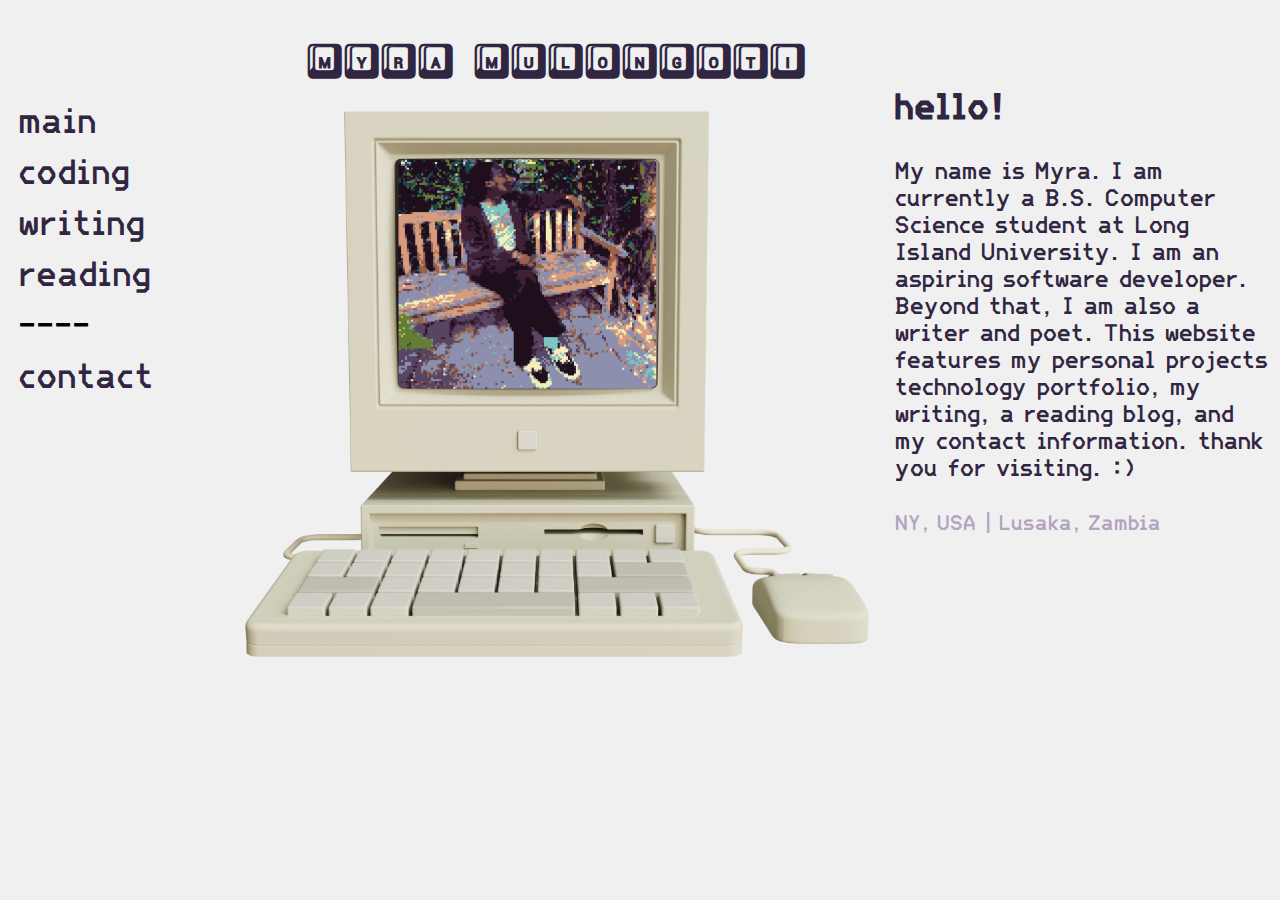
<file: index.html>
<!DOCTYPE html>
<html>
<head>
    <meta charset="utf-8" />
    <meta http-equiv="X-UA-Compatible" content="IE=edge">
    <title>myra m</title>
    <meta name="viewport" content="width=device-width, initial-scale=1">
    <link rel="stylesheet" type="text/css" media="screen" href="style-home.css" />
</head>
<body>
    <div class="container">
        <div class="left-nav">
            <ul>
                <li><a href="index.html">main</a></li>
                <li><a href="code.html">coding</a></li>
                <li><a href="writing.html">writing</a></li>
                <li><a href="reading.html">reading</a></li>
                <li>----</li>
                <li><a href="contact.html">contact</a></li>
            </ul>
        </div>
        <div class="middle-content">
            <h1><strong>MYRA MULONGOTI</strong></h1>
            <a href="https://myramul.github.io"><img src="index_comp.png" alt="Portfolio Image"></a>
        </div>
        <div class="right-about">
            <h2>hello!</h2>
            <p> My name is Myra. I am currently a B.S. Computer Science student at Long Island University.
                I am an aspiring software developer. Beyond that, I am also a writer and poet.
                This website features my personal projects technology portfolio, my writing, a reading blog, 
                and my contact information. thank you for visiting. :)
                <br><br>
                <span class="location">NY, USA | Lusaka, Zambia</span>
            </p>
        </div>
    </div>
</body>
</html>
</file>
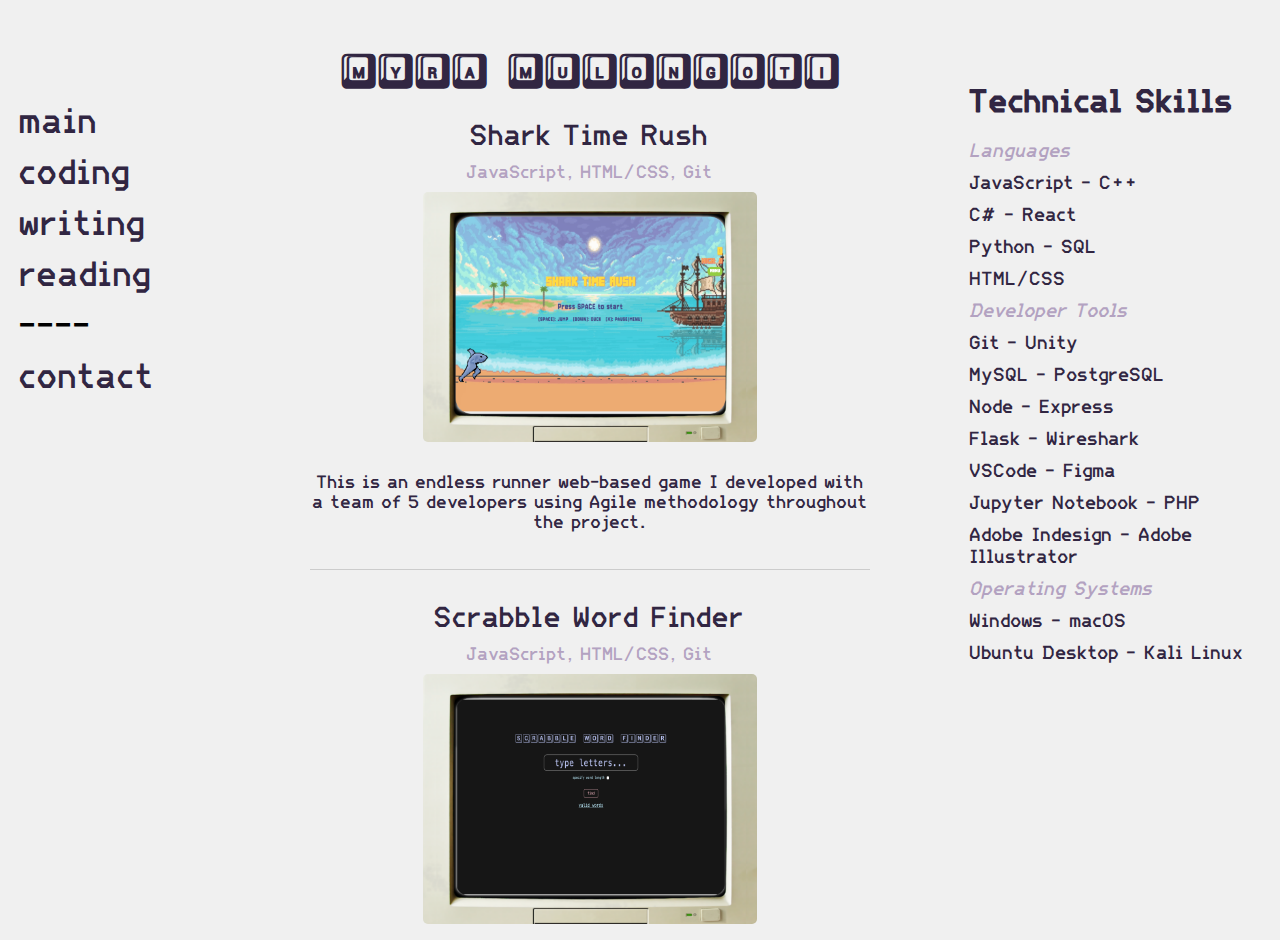
<file: code.html>
<!DOCTYPE html>
<html lang="en">
<head>
    <meta charset="UTF-8">
    <meta name="viewport" content="width=device-width, initial-scale=1.0">
    <title>myra m - coding</title>
    <link rel="stylesheet" type="text/css" media="screen" href="style-code.css" />
</head>
<body>
    <div class="container">
        <div class="left-nav">
            <ul>
                <li><a href="index.html">main</a></li>
                <li><a href="code.html">coding</a></li>
                <li><a href="writing.html">writing</a></li>
                <li><a href="reading.html">reading</a></li>
                <li>----</li>
                <li><a href="contact.html">contact</a></li>
            </ul>
        </div>
        <div class="middle-content">
            <h1><strong>MYRA MULONGOTI</strong></h1>
            <div class="project-list">
                <div class="project">
                    <a href="https://myramul.github.io/SharkTimeRush/">Shark Time Rush</a>
                    <p class="tech-used">
                        JavaScript,
                        HTML/CSS,
                        Git
                    </p>
                    <a href="https://myramul.github.io/SharkTimeRush/"><img src="str_screenshot.png" alt="Shark Time Rush Project Screenshot"></a>
                    <p>This is an endless runner web-based game I developed with a team of 5 developers 
                        using Agile methodology throughout the project.</p>
                </div>
                <div class="project">
                    <a href="https://myramul.github.io/scrabbleWordFinder/">Scrabble Word Finder</a>
                    <p class="tech-used">
                        JavaScript,
                        HTML/CSS,
                        Git
                    </p>
                    <a href="https://myramul.github.io/scrabbleWordFinder/"><img src="scrab_screenshot.png" alt="Scrabble Word Finder Project Screenshot"></a>
                    <p>Developed a user-friendly website that helps beginner Scrabble players improve their 
                        vocabulary by generating valid words and their corresponding scores 
                        from user-provided letters.</p>
                </div>
                <div class="project">
                    <a href="https://myramul.github.io/musicMap/">Music Map</a>
                    <p class="tech-used">
                        JavaScript,
                        HTML/CSS,
                        Git
                    </p>
                    <a href="https://myramul.github.io/musicMap/"><img src="musmap_screenshot.png" alt="Music Map Project Screenshot"></a>
                    <p> Utilizing the LastFM API, I developed a website that graphically shows 
                        the top song in every country in the world.
                    </p>
                </div>
            </div>
        </div>
        <div class="right-content">
            <h2>Technical Skills</h2>
            <ul class="skills-list">
                <li style="font-style: italic; color: #b3a2c1">Languages</li>
                <li>JavaScript - C++</li>
                <li>C# - React</li>
                <li>Python - SQL</li>
                <li>HTML/CSS</li>
                <li style="font-style: italic; color: #b3a2c1">Developer Tools</li>
                <li>Git - Unity</li>
                <li>MySQL - PostgreSQL</li>
                <li>Node - Express</li>
                <li>Flask - Wireshark</li>
                <li>VSCode - Figma</li>
                <li>Jupyter Notebook - PHP</li>
                <li>Adobe Indesign - Adobe Illustrator</li>
                <li style="font-style: italic; color: #b3a2c1">Operating Systems</li>
                <li>Windows - macOS</li>
                <li>Ubuntu Desktop - Kali Linux</li>
            </ul>
        </div>
    </div>
</body>
</html>
</file>
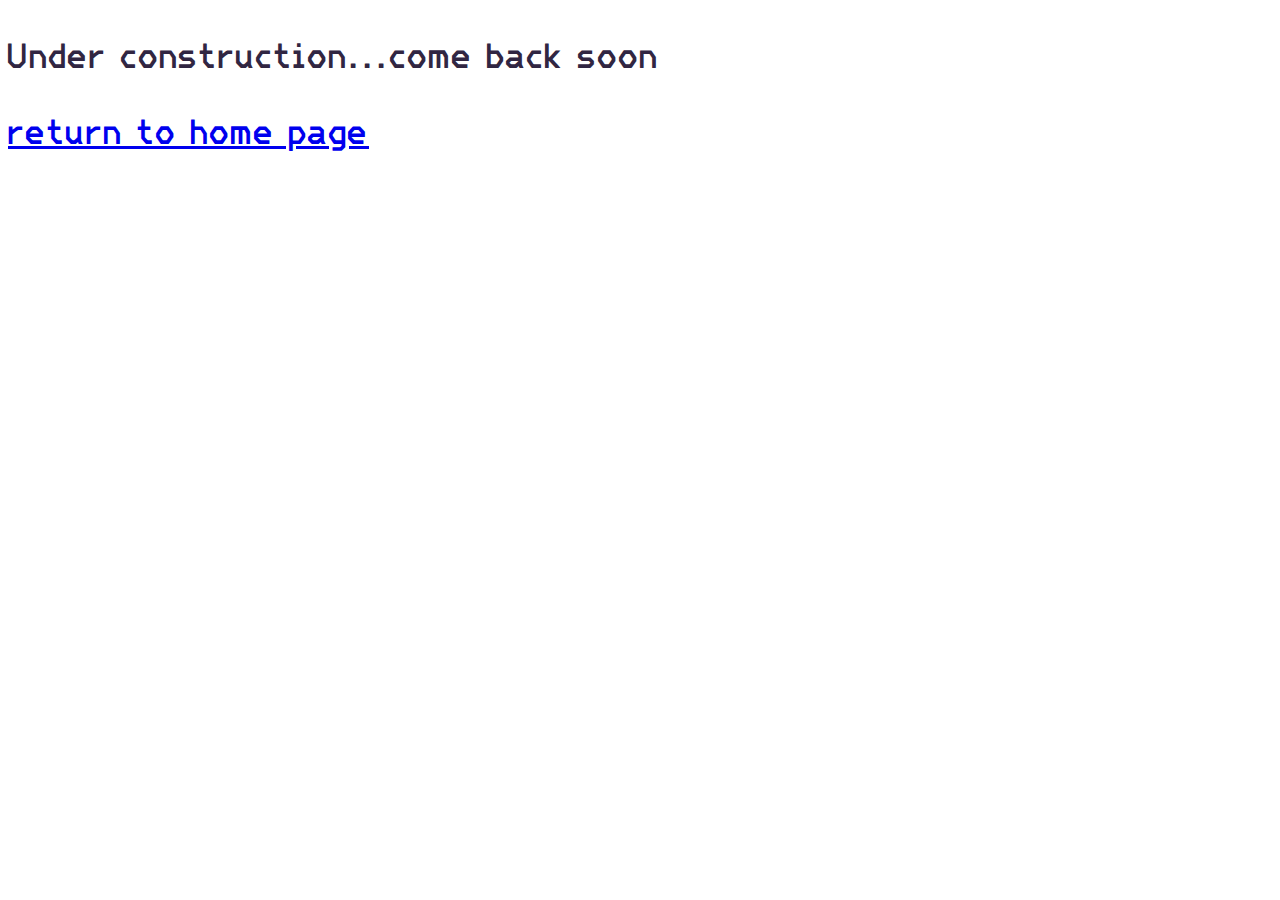
<file: reading.html>
<!DOCTYPE html>
<html lang="en">
<head>
    <meta charset="UTF-8">
    <meta name="viewport" content="width=device-width, initial-scale=1.0">
    <title>myra m - writing</title>
    <link rel="stylesheet" type="text/css" media="screen" href="style-reading.css" />
</head>
<body>
    <p> Under construction...come back soon</p>
    <a href="index.html"><p> return to home page</p>
</body>
</html>
</file>
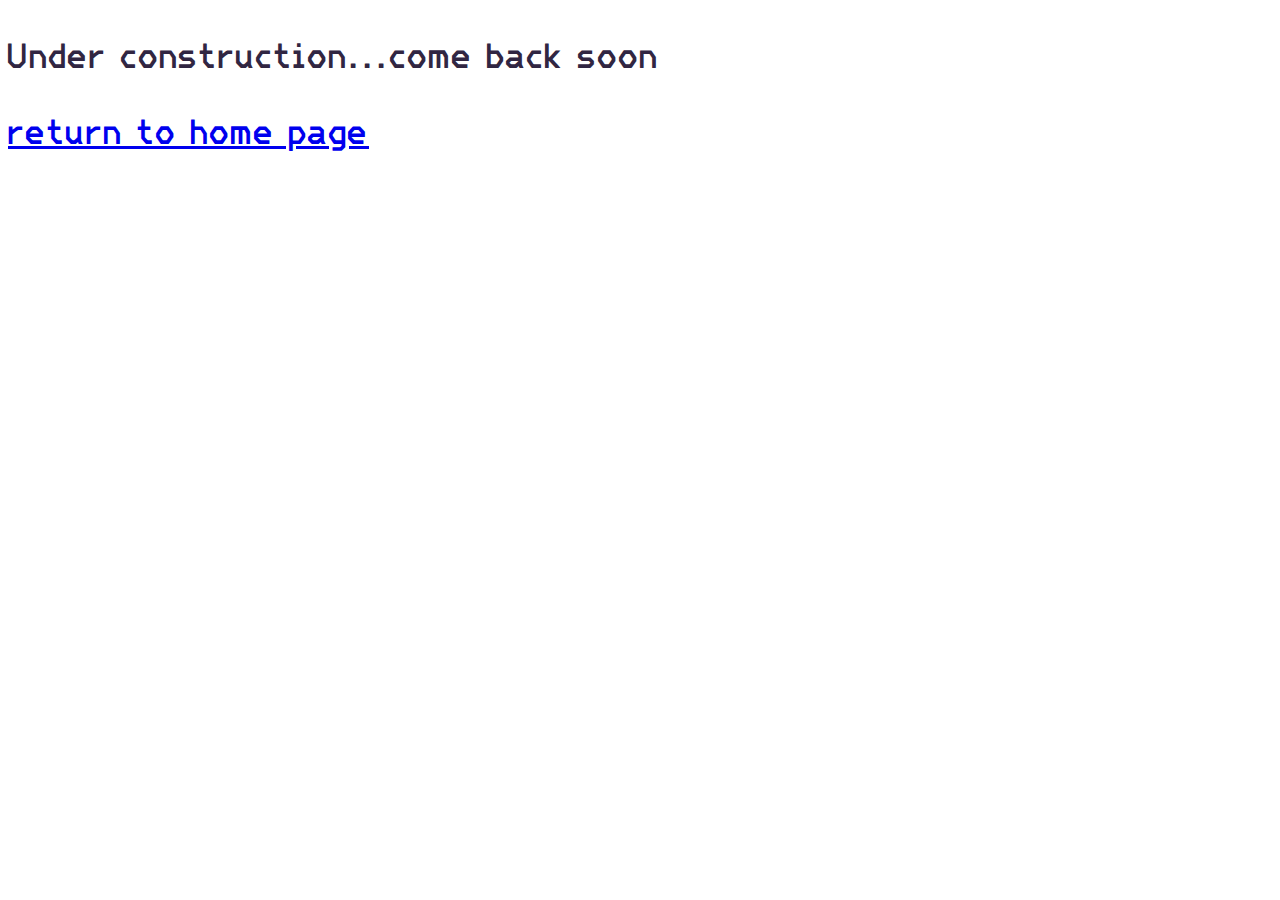
<file: writing.html>
<!DOCTYPE html>
<html lang="en">
<head>
    <meta charset="UTF-8">
    <meta name="viewport" content="width=device-width, initial-scale=1.0">
    <title>myra m - reading</title>
    <link rel="stylesheet" type="text/css" media="screen" href="style-writing.css" />
</head>
<body>
    <p> Under construction...come back soon</p>
    <a href="index.html"><p> return to home page</p>
</body>
</html>
</file>
<file: style-home.css>
@font-face{
    font-family: monofett;
    src: url(fonts/Monofett-Regular.ttf);
}

@font-face{
    font-family: Mono2;
    src: url(fonts/mono_2/MonoRegular.ttf);
}

@font-face{
    font-family: Keyboard212;
    src: url(fonts/212_keyboard/212Keyboard.otf);
}

body {
    margin: 0;
    padding: 0;
    font-family: Mono2, 'Menlo', sans-serif;
    display: flex;
    height: 100vh;
    background-color: #f0f0f0;
}
.container {
    display: flex;
    width: 100%;
    align-items: flex-start;
    background-color: #f0f0f0;
}
.left-nav {
    width: 200px;
    background-color: #f0f0f0;
    padding: 20px;
    align-self: flex-start;
    font-size: 2.2rem;
    margin-top: 45px;
}
.left-nav ul {
    list-style-type: none;
    padding: 0;
}
.left-nav li {
    margin-bottom: 10px;
    :hover {
        color: #b3a2c1;
    }
}
.left-nav a {
    text-decoration: none;
    color: #312642;
}
.middle-content {
    flex-grow: 1;
    display: flex;
    flex-direction: column;
    align-items: center;
    background-color: #f0f0f0;
    padding: 10px;
}
.middle-content h1 {
    font-size: 3em;
    margin-bottom: 20px;
    font-family: Keyboard212, sans-serif;
    color: #312642;
}
.middle-content img {
    max-width: 100%;
    max-height: 65vh;
    object-fit: contain;
    margin-right: 10px;
    
}
.right-about {
    width: 400px;
    background-color: #f0f0f0;
    padding: 10px;
    align-self: flex-start;
    font-size: 1.5rem;
    color: #312642;
    margin-top: 45px;
    margin-left: 0;
}

.location{
    font-size: 1.3rem;
    color: #b3a2c1;
}
</file>
<file: style-code.css>
@font-face{
    font-family: monofett;
    src: url(fonts/Monofett-Regular.ttf);
}

@font-face{
    font-family: Mono2;
    src: url(fonts/mono_2/MonoRegular.ttf);
}

@font-face{
    font-family: Keyboard212;
    src: url(fonts/212_keyboard/212Keyboard.otf);
}

body {
    margin: 0;
    padding: 0;
    font-family: Mono2, 'Menlo', sans-serif;
    display: flex;
    height: 100vh;
    background-color: #f0f0f0;
    overflow: hidden; 
}

.container {
    display: flex;
    width: 100%;
    background-color: #f0f0f0;
}

.left-nav {
    width: 200px;
    background-color: #f0f0f0;
    padding: 20px;
    font-size: 2.2rem;
    margin-top: 45px;
    position: fixed;
}

.left-nav ul {
    list-style-type: none;
    padding: 0;
}

.left-nav li {
    margin-bottom: 10px;
    :hover {
        color: #b3a2c1;
    }
}

.left-nav a {
    text-decoration: none;
    color: #312642;
}

.middle-content {
    flex-grow: 1;
    display: flex;
    flex-direction: column;
    align-items: center;
    padding: 20px;
    margin-left: 220px; 
    margin-right: 320px; 
    background-color: #f0f0f0;
    height: 100vh;
    overflow-y: scroll; 
}

.middle-content h1 {
    font-size: 3em;
    margin-bottom: 20px;
    font-family: Keyboard212, sans-serif;
    color: #312642;
}

.project-list {
    width: 100%;
    display: flex;
    flex-direction: column;
    align-items: center;
}

.project {
    display: flex;
    flex-direction: column;
    align-items: center; 
    margin-bottom: 30px;
    padding-bottom: 20px;
    border-bottom: 1px solid #ccc;
    width: 80%; 
}

.project a {
    font-size: 1.8rem;
    color: #312642;
    text-decoration: none;
    text-align: center; 
}

.project a:hover {
    text-decoration: underline;
    color: #b3a2c1;
}

.project .tech-used {
    list-style-type: none;
    padding: 0;
    margin: 10px 0;
    text-align: center; 
    color: #b3a2c1;
}

.project img {
    max-width: 100%;
    max-height: 250px;
    object-fit: contain;
    margin-bottom: 5px;
    border-radius: 5px;
}

.project p {
    font-size: 1.1rem;
    color: #312642;
    text-align: center; 
    width: 100%;
    max-width: 600px; 
}

.right-content {
    width: 300px;
    background-color: #f0f0f0;
    padding: 10px;
    position: fixed;
    right: 0;
    top: 0;
    height: 100vh;
    overflow-y: auto;
    margin-top: 45px;
    margin-left: 15px;
}

.right-content h2 {
    font-size: 2rem;
    margin-bottom: 20px;
    color: #312642;
}

.skills-list {
    list-style-type: none;
    padding: 0;
}

.skills-list li {
    font-size: 1.2rem;
    color: #312642;
    margin-bottom: 10px;
}
</file>
<file: style-reading.css>
@font-face{
    font-family: Mono2;
    src: url(fonts/mono_2/MonoRegular.ttf);
}
body{
    font-family: Mono2, 'Menlo', sans-serif;
    font-size: 35px;
    color: #312642;
}
</file>
<file: style-writing.css>
@font-face{
    font-family: Mono2;
    src: url(fonts/mono_2/MonoRegular.ttf);
}
body{
    font-family: Mono2, 'Menlo', sans-serif;
    font-size: 35px;
    color: #312642;
}
</file>
